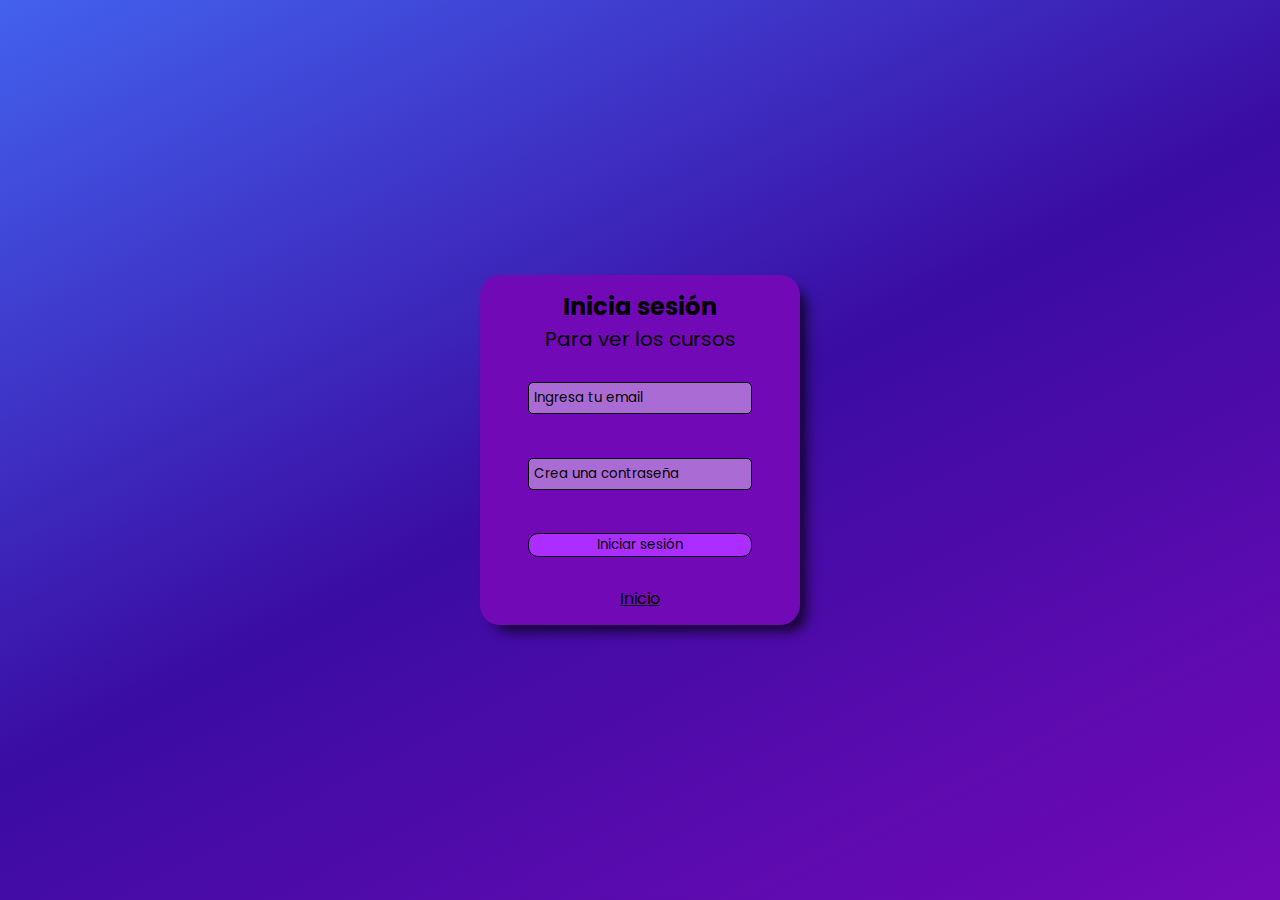
<file: login.html>
<html lang="es">

<head>
    <meta charset="UTF-8">
    <meta name="viewport" content="width=device-width, initial-scale=1.0">
    <link href="https://cdn.jsdelivr.net/npm/bootstrap@5.3.0/dist/css/bootstrap.min.css" rel="stylesheet"
        integrity="sha384-9ndCyUaIbzAi2FUVXJi0CjmCapSmO7SnpJef0486qhLnuZ2cdeRhO02iuK6FUUVM" crossorigin="anonymous">
    <!--Boostrap-->
    <link rel="preconnect" href="https://fonts.googleapis.com"> <!--Google Fonts-->
    <link rel="preconnect" href="https://fonts.gstatic.com" crossorigin> <!--Google Fonts-->
    <link
        href="https://fonts.googleapis.com/css2?family=Geologica:wght@200;300&family=Playfair+Display:wght@600;900&family=Poppins:wght@200;300&family=Roboto+Slab:wght@800&display=swap"
        rel="stylesheet"> <!--Google Fonts-->
    <link rel="stylesheet" href="styles.css">
    <title>Iniciar sesión - Rademy</title>
</head>

<body class="body_login">
    <div class="contenedor_login">
        <div class="p_registro">
            <h2 class="h2_registro">Inicia sesión</h2>
            <p>Para ver los cursos</p>
        </div>
        <form class="form_login" action="index.html">
            <input type="email" class="inputs_registro" placeholder="Ingresa tu email">
            <input type="password" class="inputs_registro" placeholder="Crea una contraseña">
            <button class="registro_bt">Iniciar sesión</button>
        </form>
        <a href="index.html" class="registro_a">Inicio</a>
    </div>
</body>

</html>
</file>
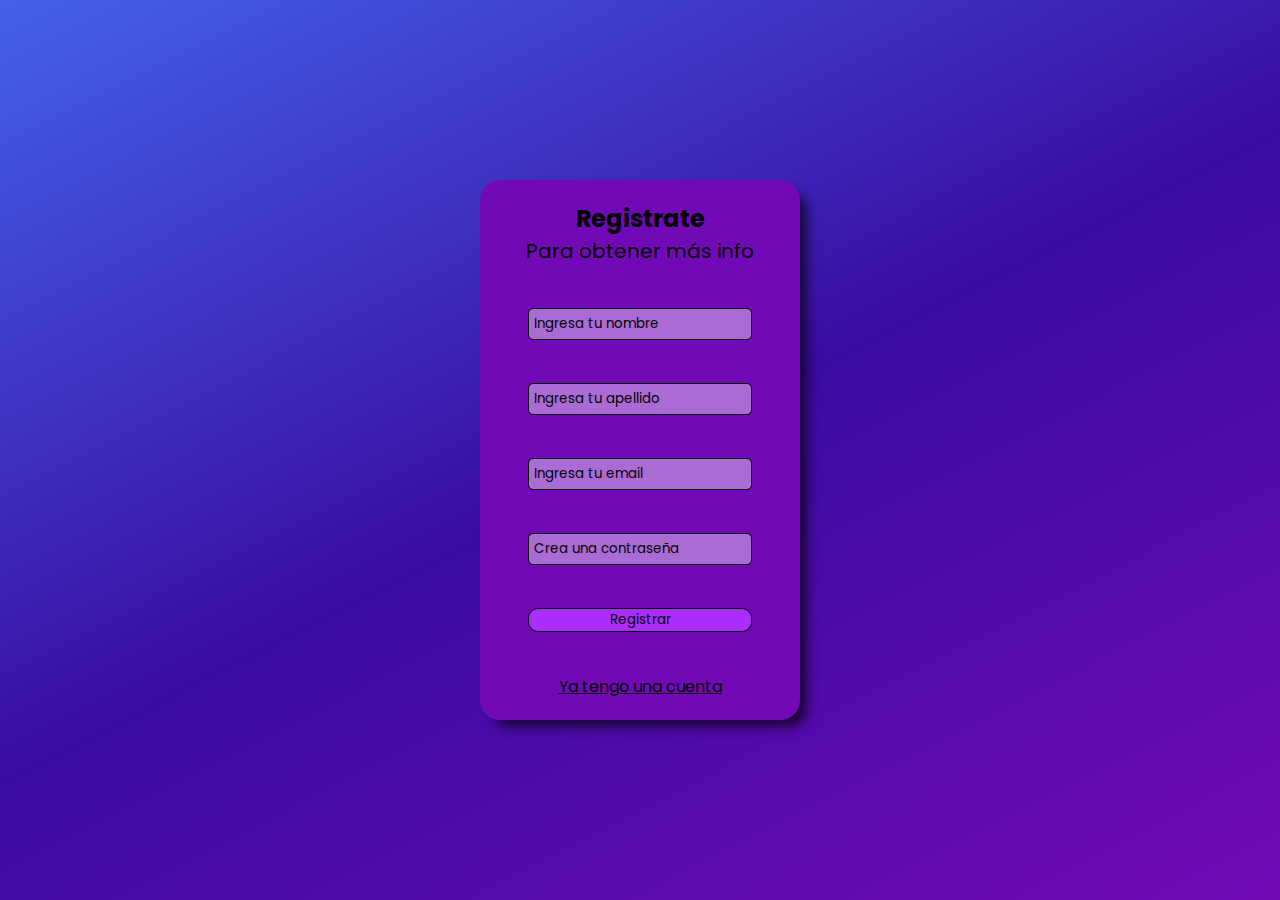
<file: registro.html>
<html lang="es">

<head>
    <meta charset="UTF-8">
    <meta name="viewport" content="width=device-width, initial-scale=1.0">
    <link href="https://cdn.jsdelivr.net/npm/bootstrap@5.3.0/dist/css/bootstrap.min.css" rel="stylesheet"
        integrity="sha384-9ndCyUaIbzAi2FUVXJi0CjmCapSmO7SnpJef0486qhLnuZ2cdeRhO02iuK6FUUVM" crossorigin="anonymous">
    <!--Boostrap-->
    <link rel="preconnect" href="https://fonts.googleapis.com"> <!--Google Fonts-->
    <link rel="preconnect" href="https://fonts.gstatic.com" crossorigin> <!--Google Fonts-->
    <link
        href="https://fonts.googleapis.com/css2?family=Geologica:wght@200;300&family=Playfair+Display:wght@600;900&family=Poppins:wght@200;300&family=Roboto+Slab:wght@800&display=swap"
        rel="stylesheet"> <!--Google Fonts-->
    <link rel="stylesheet" href="styles.css">
    <title>Registro - Rademy</title>
</head>

<body class="body_registro">
    <div class="contenedor_registro">
        <div class="p_registro">
            <h2 class="h2_registro">Registrate</h2>
            <p>Para obtener más info</p>
        </div>
        <form class="form_registro" action="index.html">
            <input type="text" class="inputs_registro" placeholder="Ingresa tu nombre">
            <input type="text" class="inputs_registro" placeholder="Ingresa tu apellido">
            <input type="email" class="inputs_registro" placeholder="Ingresa tu email">
            <input type="password" class="inputs_registro" placeholder="Crea una contraseña">
            <button type="submit" class="registro_bt">Registrar</button>
        </form>
        <a href="login.html" class="registro_a">Ya tengo una cuenta</a>
    </div>
</body>

</html>
</file>
<file: styles.css>
* {
    margin: 0px;
    font-family: 'Poppins';
}

body {
    margin: 0px;
    overflow-x: hidden;
}

h1 {
    padding: 0px;
    margin: 0px;
    margin-left: 10%;
    color: black;
}

header {
    top: 0px;
    position: fixed;
    width: 100vw;
    height: 7vh;
    display: flex;
    justify-content: space-between;
    align-items: center;
    background-color: rgba(76,201,240,1);
    z-index: 2;
    box-shadow: 1px 5px 4px -3px rgba(0, 0, 0, 0.75);
    -webkit-box-shadow: 1px 5px 4px -3px rgba(0, 0, 0, 0.75);
    -moz-box-shadow: 1px 5px 4px -3px rgba(0, 0, 0, 0.75);
}

#header_check{
    display: none;
}

.header_label{
    display: none;
}

.h1_rademy{
    width: 40%;
    height: 100%;
    display: flex;
    align-items: center;
    justify-content: flex-start;
}

.rademy{
    margin: 0px;
    margin-left: 1%;
}

.a_rademy{
    color: #4cc9f0;
    transition: 0.5s;
    background: #4CC9F0;
    background: linear-gradient(to right, #000000 0%, #002999 100%);
    -webkit-background-clip: text;
    -webkit-text-fill-color: transparent;
}

nav {
    width: 55%;
    height: 100%;
    margin: 0px;
    padding: 0px;
    display: flex;
    justify-content: end;
}

ul {
    width: 50%;
    height: 100%;
    display: flex;
    justify-content: space-around;
    align-items: center;
    margin: 0px;
    padding: 0px;
}


li {
    text-decoration: none;
    list-style: none;
    margin: 0px;
    padding: 0px;
}

a {
    text-decoration: none;
    color: black;
    padding: 0px;
}

p {
    font-size: 20px;
    color: black;
}

main {
    margin-top: 7vh;
}

.carousel {
    width: 100vw;
    height: 93vh;
    z-index: 1;
}

.img_carousel {
    width: 100vw;
    height: 93vh;
}

.contenedor_1 {
    width: 100vw;
    height: 100vh;
    background: rgb(114,9,183);
    background: linear-gradient(0deg, rgba(114,9,183,1) 0%, rgba(58,12,163,1) 50%, rgba(67,97,238,1) 100%);
    display: flex;
    justify-content: center;
    align-items: center;
}

.quienes_somos{
    background-color: #aa6bd4;
    width: 70%;
    height: 50%;
    display: flex;
    justify-content: space-around;
    align-items: center;
    text-align: center;
    border-radius: 25px;
    box-shadow: 10px 10px 16px -3px rgba(0, 0, 0, 0.75);
    -webkit-box-shadow: 10px 10px 16px -3px rgba(0, 0, 0, 0.75);
    -moz-box-shadow: 10px 10px 16px -3px rgba(0, 0, 0, 0.75);
}

.quienes_somos_2 {
    width: 50%;
    height: 100%;
    display: flex;
    flex-direction: column;
    justify-content: center;
    align-items: center;
}

.h1_qs{
    margin: 0px;
}

.img_qs {
    width: 30%;
    height: 70%;
    border-radius: 20px;
}

.contenedor_2 {
    width: 100vw;
    height: 100vh;
    background-color: #7209b7;
    display: flex;
    justify-content: center;
    align-items: center;
}

.cursos {
    background-color: #4CC9F0;
    width: 85%;
    height: 80%;
    display: flex;
    flex-direction: column;
    justify-content: space-around;
    align-items: center;
    text-align: center;
    border-radius: 25px;
    box-shadow: 10px 10px 16px -3px rgba(0, 0, 0, 0.75);
    -webkit-box-shadow: 10px 10px 16px -3px rgba(0, 0, 0, 0.75);
    -moz-box-shadow: 10px 10px 16px -3px rgba(0, 0, 0, 0.75);
}

.cursos_h1 {
    margin: 0px;
    padding: 0px;
    text-align: center;
    font-size: 3rem;
}

.cursos_contenedor_1 {
    width: 100%;
    height: 70%;
    /*display: flex;
    justify-content: space-around;
    align-items: center;*/
    
    display: grid;
    grid-template-columns: 365px 365px 365px 365px;
    grid-template-rows: 545px;
    justify-content: center;

    column-gap: 30px;
    row-gap: 30px;
}


.cursos_contenedores {
    width: 350px;
    height: 530px;
    background-color: #4361EE;
    margin: 0px;
    display: flex;
    flex-direction: column;
    align-items: center;
    justify-content: space-around;
    border-radius: 15px;
    box-shadow: 10px 10px 13px -4px rgba(0, 0, 0, 0.75);
    -webkit-box-shadow: 10px 10px 13px -4px rgba(0, 0, 0, 0.75);
    -moz-box-shadow: 10px 10px 13px -4px rgba(0, 0, 0, 0.75);
    transition: all .5s;
}

.cursos_contenedores:hover{
    width: 360px;
    height: 540px;
}

.img_cursos {
    width: 65%;
    height: 45%;
    overflow: hidden;
}

.p_cursos {
    font-size: 1rem;
    margin: 0px;
    color: #FFFFFF;
    padding: 4%;
}

.h3_cursos{
    color: white;
}

.cursos_div {
    height: 47%;
}

.cursos_bt {
    border: 1px solid black;
    background-color: #f7388e;
    border-radius: 10px;
    width: 100%;
    height: 100%;
    transition: all .4s;
}

.cursos_bt:hover{
    background-color: #f74d99;
}

.form_curso{
    width: 15%;
    height: 8%;
    transition: all .4s;
}

.form_curso:hover{
    width: 17%;
}

.contenedor_3 {
    width: 100vw;
    height: 100vh;
    background: rgb(67,97,238);
    background: linear-gradient(0deg, rgba(67,97,238,1) 0%, rgba(58,12,163,1) 64%, rgba(114,9,183,1) 100%);
    display: flex;
    justify-content: center;
    align-items: center;
}

.contacto_div {
    display: flex;
    flex-direction: column;
    align-items: center;
    justify-content: center;
    width: 450px;
    height: 430px;
    padding: 5px;
    background-color: #7209B7;
    text-align: center;
    border-radius: 20px;
    box-shadow: 10px 10px 13px -4px rgba(0, 0, 0, 0.75);
    -webkit-box-shadow: 10px 10px 13px -4px rgba(0, 0, 0, 0.75);
    -moz-box-shadow: 10px 10px 13px -4px rgba(0, 0, 0, 0.75);
}

.form_contacto {
    width: 50%;
    height: 45%;
    display: flex;
    flex-direction: column;
    align-items: center;
    justify-content: space-between;
}

.p_contacto {
    padding: 10px 50px;
    color: #FFFFFF;
}

.contacto_bt {
    background-color: #b74bff;
    border: 2px solid black;
    border-radius: 10px;
}

footer {
    background-color: #b74bff;
    display: flex;
    flex-direction: row-reverse;
    justify-content: space-between;
    align-items: center;
    width: 100vw;
    height: 6%;
}

.footer_p{
    margin: 0px;
    padding-right: 2%;
}

.footer_ul{
    width: 10%;
    height: 100%;
    align-items: center;
}

.body_registro{
    display: flex;
    justify-content: center;
    align-items: center;
    width: 100%;
    height: 100%;
    background: rgb(67,97,238);
    background: linear-gradient(153deg, rgba(67,97,238,1) 0%, rgba(58,12,163,1) 50%, rgba(114,9,183,1) 100%);
}

.contenedor_registro{
    display: flex;
    flex-direction: column;
    justify-content: space-around;
    align-items: center;
    width: 320px;
    height: 540px;
    background-color: #7209B7;
    border-radius: 20px;
    box-shadow: 10px 10px 13px -4px rgba(0, 0, 0, 0.75);
    -webkit-box-shadow: 10px 10px 13px -4px rgba(0, 0, 0, 0.75);
    -moz-box-shadow: 10px 10px 13px -4px rgba(0, 0, 0, 0.75);
}

.h2_registro{
    color: black;
}

.form_registro{
    display: flex;
    flex-direction: column;
    justify-content: space-between;
    width: 70%;
    height: 60%;
}

.p_registro{
    text-align: center;
}

.inputs_registro{
    border-radius: 5px;
    border: 1px solid black;
    background-color: #aa6bd4;
    color: black;
    outline: none;
    padding: 5px;
}

.inputs_registro::placeholder{
    color: black;
    opacity: 1;
}

.registro_bt{
    border-radius: 10px;
    background-color: #ab2dff;
    border: 1px solid black;
    transition: all 1s;
}

.registro_bt:hover{
    background-color: #bd5aff;
}

.registro_a{
    text-decoration: underline;
}

.body_login{
    display: flex;
    justify-content: center;
    align-items: center;
    width: 100%;
    height: 100%;
    background: rgb(67,97,238);
    background: linear-gradient(153deg, rgba(67,97,238,1) 0%, rgba(58,12,163,1) 50%, rgba(114,9,183,1) 100%);
}

.contenedor_login{
    display: flex;
    flex-direction: column;
    justify-content: space-around;
    align-items: center;
    width: 320px;
    height: 350px;
    background-color: #7209B7;
    border-radius: 20px;
    box-shadow: 10px 10px 13px -4px rgba(0, 0, 0, 0.75);
    -webkit-box-shadow: 10px 10px 13px -4px rgba(0, 0, 0, 0.75);
    -moz-box-shadow: 10px 10px 13px -4px rgba(0, 0, 0, 0.75);
}

.form_login{
    display: flex;
    flex-direction: column;
    justify-content: space-between;
    width: 70%;
    height: 50%;
}

.a_header{
    transition: 0.5s;
}

.a_1{
    width: 135px;
    height: 27px;
}

.a_2{
    width: 61px;
    height: 27px;
}

.a_3{
    width: 83px;
    height: 27px;
}

.a_header:hover{
    color: #000c3f;
    font-size: 1.1em;
}



.a_rademy:hover{
    font-size: 1.1em;
}

.p_qs::first-letter{
    font-size: 1.2em;
}

/*MEDIA QUERIES*/

@media (max-width: 1750px){
    .quienes_somos{
        flex-direction: column;
        justify-content: space-evenly;
        flex-wrap: wrap;
        height: 90%;
        align-items: center;
    }
    .img_qs{
        height: 450px;
        width: 450px;
    }
    .quienes_somos_2{
        width: 90%;
        height: 30%;
    }

}

@media (max-width: 1800px){
    .cursos_contenedor_1{
        flex-wrap: wrap;
        overflow: scroll;
        grid-template-columns: 365px 365px;
    }

    .cursos{
        width: 60%;
    }

    .cursos_contenedores{
        margin: 12px;
    }

    .cursos_contenedores:hover{
        width: 370px;
    }

    .form_curso{
        width: 200px;
    }

    .form_curso:hover{
        width: 270px;
    }

    .contacto_div{
        width: 450px;
        height: 430px;
        padding: 5px;
    }
}

@media (max-width: 1300px){
    .carousel{
        display: none;
    }

    header{
        height: 12vh;
        align-items: center;
        justify-content: center;
        flex-wrap: wrap;
    }

    main {
        margin-top: 12vh;
    }

    .h1_rademy{
        height: 50%;
        width: 100%;
        text-align: center;
        justify-content: center;
        background: #4CC9F0;
    background: linear-gradient(to right, #4CC9F0 0%, #3A0CA3 100%);
    -webkit-background-clip: text;
    -webkit-text-fill-color: transparent;

    }

    .header_ul{
        width: 100%;
    }

    nav{
        justify-content: center;
        width: 100%;
        height: 50%;
    }

    .cursos_contenedor_1{
        grid-template-columns: 365px;
        grid-template-rows: 550px 550px 550px 550px;
    }

    .cursos_contenedor_1{
        height: 80%;
    }
}

@media (max-width: 700px){
    .img_qs{
        display: none;
    }

    .p_qs{
        font-size: 0.9rem;
    }

    .footer_ul{
        margin-left: 10px;
    }
}

@media (max-width: 645px){
    .cursos{
        width: 95%;
    }
}

@media (max-width: 550px){
    nav{
        justify-content: space-around;
    }

    footer{
        flex-direction: column;
        height: 10%;
    }

    .footer_p{
        text-align: center;
    }
}

@media (max-width: 450px){
    .quienes_somos{
        width: 100%;
    }

    .cursos_contenedores{
        width: 100%;
    }

    .cursos_contenedores:hover{
        width: 100%;
        height: 530px;
    }

    .cursos_div{
        padding: 10px;
    }
}
</file>
